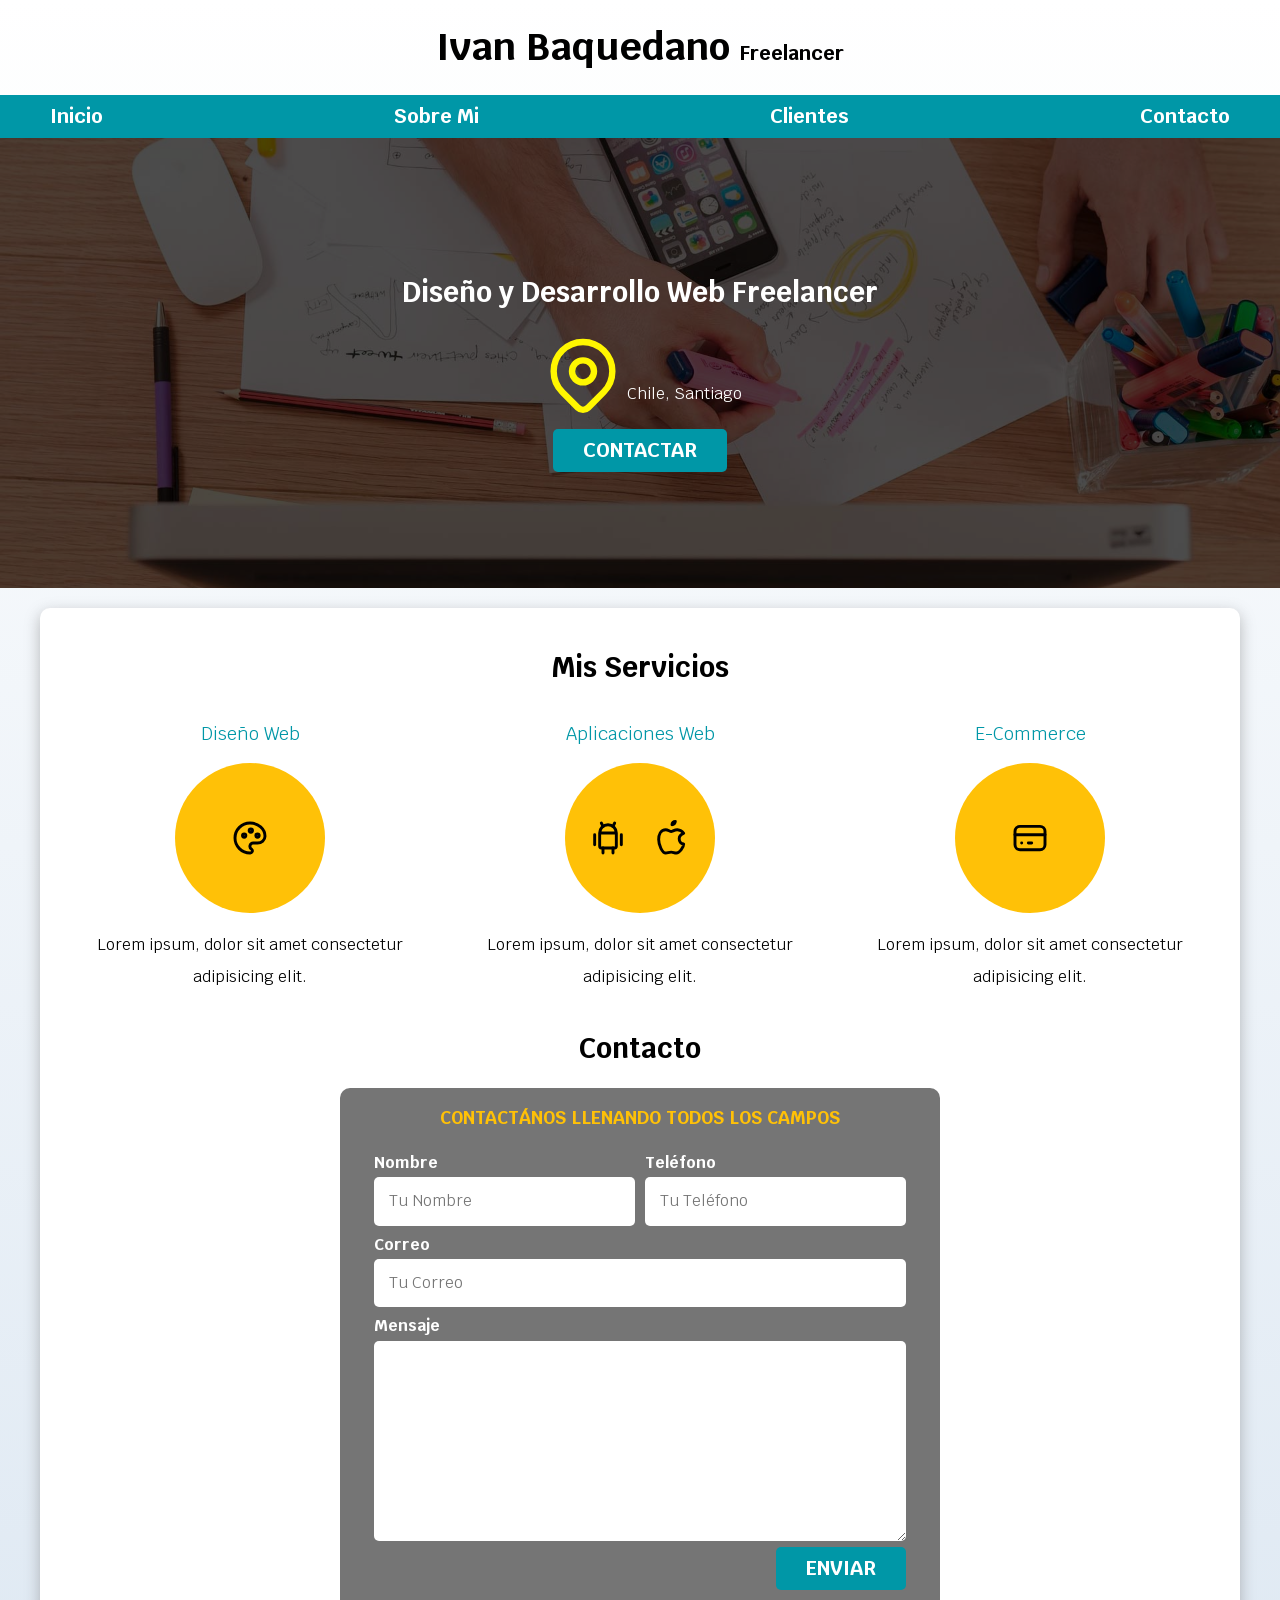
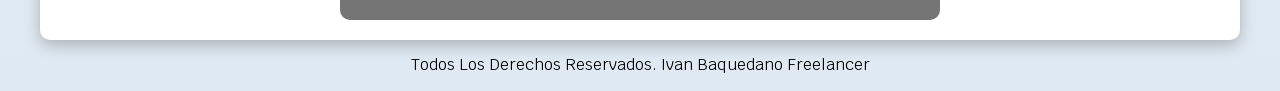
<file: index.html>
<!DOCTYPE html>
<html lang="en">
<head>
    <meta charset="UTF-8">
    <meta name="viewport" content="width=device-width, initial-scale=1.0">
    <title>Diseñador Freelancer</title>
    <link rel="preload" href="css/normalize.css" as="style">
    <link rel="stylesheet" href="css/normalize.css">
    <link rel="preconnect" href="https://fonts.googleapis.com">
<link rel="preconnect" href="https://fonts.gstatic.com" crossorigin>
<link href="https://fonts.googleapis.com/css2?family=Krub:wght@400;700&display=swap" rel="stylesheet">
    <link rel="preload" href="css/styles.css" as="style">
    <link href="css/styles.css" rel="stylesheet">
</head>
<body>
    <header>
        <h1 class="titulo">Ivan Baquedano <span>Freelancer</span></h1>
    </header>
    <div class="nav-bg">
        <nav class="navegacion-principal contenedor">
            <a href="#">Inicio</a>
            <a href="#">Sobre Mi</a>
            <a href="#">Clientes</a>
            <a href="#">Contacto</a>
        </nav>
    </div>
    <section class="hero">
        <div class="contenido-hero">
            <h2>Diseño y Desarrollo Web Freelancer</h2>
            
                <div class="ubicacion">
                    <svg  xmlns="http://www.w3.org/2000/svg"  width="88"  height="88"  viewBox="0 0 24 24"  fill="none"  stroke="#fff700"  stroke-width="1.75"  stroke-linecap="round"  stroke-linejoin="round"  class="icon icon-tabler icons-tabler-outline icon-tabler-map-pin">
                        <path stroke="none" d="M0 0h24v24H0z" fill="none"/>
                        <path d="M9 11a3 3 0 1 0 6 0a3 3 0 0 0 -6 0" />
                        <path d="M17.657 16.657l-4.243 4.243a2 2 0 0 1 -2.827 0l-4.244 -4.243a8 8 0 1 1 11.314 0z" />
                    </svg>
                            <p>Chile, Santiago</p>
                </div>
            <a class="boton" href="#">Contactar</a>
        </div>

    </section>

    <main class="contenedor sombra">
    <h2>Mis Servicios</h2>
    
        <div class="servicios">

            <section class="servicio">
                <h3>Diseño Web</h3>
                    <div class="iconos">
                        <svg  xmlns="http://www.w3.org/2000/svg"  width="40"  height="40"  viewBox="0 0 24 24"  fill="none"  stroke="#000000"  stroke-width="1.75"  stroke-linecap="round"  stroke-linejoin="round"  class="icon icon-tabler icons-tabler-outline icon-tabler-palette">
                            <path stroke="none" d="M0 0h24v24H0z" fill="none"/>
                            <path d="M12 21a9 9 0 0 1 0 -18c4.97 0 9 3.582 9 8c0 1.06 -.474 2.078 -1.318 2.828c-.844 .75 -1.989 1.172 -3.182 1.172h-2.5a2 2 0 0 0 -1 3.75a1.3 1.3 0 0 1 -1 2.25" />
                            <path d="M8.5 10.5m-1 0a1 1 0 1 0 2 0a1 1 0 1 0 -2 0" />
                            <path d="M12.5 7.5m-1 0a1 1 0 1 0 2 0a1 1 0 1 0 -2 0" />
                            <path d="M16.5 10.5m-1 0a1 1 0 1 0 2 0a1 1 0 1 0 -2 0" />
                        </svg>
                    </div>
                <p>Lorem ipsum, dolor sit amet consectetur adipisicing elit.</p>
            </section>
            
            <section class="servicio">
                <h3>Aplicaciones Web</h3>
                    <div class="iconos">
                        <svg  xmlns="http://www.w3.org/2000/svg"  width="40"  height="40"  viewBox="0 0 24 24"  fill="none"  stroke="#000000"  stroke-width="1.75"  stroke-linecap="round"  stroke-linejoin="round"  class="icon icon-tabler icons-tabler-outline icon-tabler-brand-android">
                            <path stroke="none" d="M0 0h24v24H0z" fill="none"/>
                            <path d="M4 10l0 6" />
                            <path d="M20 10l0 6" />
                            <path d="M7 9h10v8a1 1 0 0 1 -1 1h-8a1 1 0 0 1 -1 -1v-8a5 5 0 0 1 10 0" />
                            <path d="M8 3l1 2" /><path d="M16 3l-1 2" />
                            <path d="M9 18l0 3" />
                            <path d="M15 18l0 3" />
                        </svg>

                        <svg  xmlns="http://www.w3.org/2000/svg"  width="40"  height="40"  viewBox="0 0 24 24"  fill="none"  stroke="#000000"  stroke-width="1.75"  stroke-linecap="round"  stroke-linejoin="round"  class="icon icon-tabler icons-tabler-outline icon-tabler-brand-apple">
                            <path stroke="none" d="M0 0h24v24H0z" fill="none"/>
                            <path d="M8.286 7.008c-3.216 0 -4.286 3.23 -4.286 5.92c0 3.229 2.143 8.072 4.286 8.072c1.165 -.05 1.799 -.538 3.214 -.538c1.406 0 1.607 .538 3.214 .538s4.286 -3.229 4.286 -5.381c-.03 -.011 -2.649 -.434 -2.679 -3.23c-.02 -2.335 2.589 -3.179 2.679 -3.228c-1.096 -1.606 -3.162 -2.113 -3.75 -2.153c-1.535 -.12 -3.032 1.077 -3.75 1.077c-.729 0 -2.036 -1.077 -3.214 -1.077z" />
                            <path d="M12 4a2 2 0 0 0 2 -2a2 2 0 0 0 -2 2" />
                        </svg>
                    </div>
                <p>Lorem ipsum, dolor sit amet consectetur adipisicing elit.</p>
            </section>
            
            <section class="servicio">
                <h3>E-Commerce</h3>
                    <div class="iconos">
                        <svg  xmlns="http://www.w3.org/2000/svg"  width="40"  height="40"  viewBox="0 0 24 24"  fill="none"  stroke="#000000"  stroke-width="1.75"  stroke-linecap="round"  stroke-linejoin="round"  class="icon icon-tabler icons-tabler-outline icon-tabler-credit-card">
                            <path stroke="none" d="M0 0h24v24H0z" fill="none"/>
                            <path d="M3 5m0 3a3 3 0 0 1 3 -3h12a3 3 0 0 1 3 3v8a3 3 0 0 1 -3 3h-12a3 3 0 0 1 -3 -3z" />
                            <path d="M3 10l18 0" />
                            <path d="M7 15l.01 0" />
                            <path d="M11 15l2 0" />
                        </svg>
                    </div>
                <p>Lorem ipsum, dolor sit amet consectetur adipisicing elit.</p>
            </section>
        </div> <!-- cierre de servicios -->

        <section>
            <h2>Contacto</h2>

            <form class="formulario">
                <fieldset>
                    <legend>Contactános llenando todos los campos</legend>
                    <div class="contenedor-campos">
                        <div class="campo">
                            <label>Nombre</label>
                            <input class="input-text" type="text" placeholder="Tu Nombre"/>
                        </div>

                        <div class="campo">
                            <label>Teléfono</label>
                            <input class="input-text" type="tel" placeholder="Tu Teléfono"/>
                        </div>

                        <div class="campo">
                            <label>Correo</label>
                            <input class="input-text" type="email" placeholder="Tu Correo"/>
                        </div>

                        <div class="campo">
                            <label>Mensaje</label>
                            <textarea class="input-text"></textarea>
                        </div>
                    </div> <!-- Contenedor de los campos -->

                    <div class="alinear-derecha flex espacio">
                        <input class="boton w-sm-100" type="submit" value="Enviar"/>
                    </div>

                </fieldset>
            </form>
        </section>
    </main>

    <footer class="footer">
        <p>Todos Los Derechos Reservados. Ivan Baquedano Freelancer</p>
    </footer>
    
</body>
</html>
</file>
<file: css/styles.css>
:root{
    --blanco: #ffffff;
    --oscuro: #212121;
    --primario: #FFC107;
    --secundario: #0097A7; 
    --gris: #757575;
    --grisClaro: #DFE9F3;
}

/* Globales */

html {
    font-size: 62.5%;
    box-sizing: border-box; /* Hack para Box Model */
    scroll-snap-type: y mandatory;
}

/** Scroll Snap **/

.servicio,
.navegacion-principal,
.formulario {
    scroll-snap-align: center;
    scroll-snap-stop: always;
}

*, *:before, *:after {
  box-sizing: inherit;
}

body {
    font-size: 16px; /* 1rem = 10px */
    font-family: "Krub", sans-serif;
    background-image: linear-gradient( to top, var(--grisClaro)  0%, var(--blanco) 100% );
}

.contenedor {
    max-width: 120rem;
    margin: 0 auto;
}

.boton {
    background-color: var(--secundario);
    color: var(--blanco);
    padding: 1rem 3rem;
    margin-top: 1rem;
    font-size: 2rem;
    text-decoration: none;
    text-transform: uppercase;
    font-weight: bold;
    border-radius: .5rem;
    width: 90%;
    text-align: center;
    border: none;
}

@media (min-width: 768px) {
    .boton {
        width: auto;
    }
}

.boton:hover {
    cursor: pointer;
}

.sombra {
    -webkit-box-shadow: 0px 5px 15px 0px rgba(112,112,112,0.48);
    -moz-box-shadow: 0px 5px 15px 0px rgba(112,112,112,0.48);
    box-shadow: 0px 5px 15px 0px rgba(112,112,112,0.48); 
    background-color: var(--blanco);
    padding: 2rem;
    border-radius: 1rem;
}

/* Tipografia */

h1 {
    font-size: 3.8rem;
}

h2 {
    font-size: 2.8rem;
}
    
h3 {
    font-size: 1.8rem;
}

h1, h2, h3 {
    text-align: center;
}

/* Titulos */

.titulo span {
    font-size: 2rem;
}

/* Utilidades */

.espacio{
    margin-top: 2rem;
}

.w-sm-100 {
    width: 100%;
}
@media (min-width: 768px) {
    .w-sm-100 {
        width: auto;
    }
}

.flex {
    display: flex;
}

.alinear-derecha {
    justify-content: flex-end;
}

/* Navegacion Principal */

.nav-bg {
    background-color: var(--secundario);
    color: var(--blanco);
}

.navegacion-principal {
    display: flex;
    flex-direction: column;
}

@media (min-width: 768px) {
    .navegacion-principal {
        flex-direction: row;
        justify-content: space-between;
    }
}

.navegacion-principal a {
    display: block;
    text-align: center;
    color: var(--blanco);
    text-decoration: none;
    font-size: 2rem;
    font-weight: 700;
    padding: 1rem;
}

.navegacion-principal a:hover {
    background-color: var(--primario);
    color: var(--oscuro);
}

@media (min-width: 480px) {
    h1 {

    }
}

@media (min-width: 768px) {
    h1 {

    }
}

/* Hero */

.hero {
    background-image: url(../img/hero.jpg);
    background-repeat: no-repeat;
    background-size: cover;
    height: 450px;
    position: relative;
    margin-bottom: 2rem;
}

.contenido-hero {
    position: absolute;
    background-color: rgba( 0, 0, 0, .7 ); /** Sintaxis Anterior**/
    background-color: rgb( 0 0 0 / 70% ); /** Nueva Sintaxis**/
    width: 100%;
    height: 100%;

    display: flex;
    flex-direction: column;
    align-items: center;
    justify-content: center;
}

.contenido-hero h2,
.contenido-hero p {
    color: var(--blanco)
}

.contenido-hero .ubicacion {
    display: flex;
    align-items: flex-end;  
}

/* Servicios */
@media (min-width: 768px) {
    .servicios {
    display: grid;
    grid-template-columns: 1fr 1fr 1fr;
    column-gap: 1rem;
    }
}

.servicio {
    display: flex;
    flex-direction: column;
    align-items: center;
}

.servicio h3 {
    color: var(--secundario);
    font-weight: normal;
}

.servicio p {
    line-height: 2;
    text-align: center;
}

.servicio .iconos {
    height: 15rem;
    width: 15rem;
    background-color: var(--primario);
    border-radius: 50%;
    display: flex;
    justify-content: space-evenly;
    align-items: center;
}

/* Contacto */

.formulario {
    background-color: var(--gris);
    width: min( 60rem, 100% ); /* Utilizar el valor mas pequeño */
    margin: 0 auto;
    padding: 2rem;
    border-radius: 1rem;
}

.formulario fieldset {
    border: none;
}

.formulario legend {
    text-align: center;
    font-size: 1.8rem;
    text-transform: uppercase;
    font-weight: 700;
    margin-bottom: 2rem;
    color: var(--primario);
}

@media (min-width: 768px ) {
    .contenedor-campos {
        display: grid;
        grid-template-columns: repeat(2, 1fr);
        grid-template-rows: auto auto 20rem;
        column-gap: 1rem;
}
}

.campo:nth-child(3),
.campo:nth-child(4) {
    grid-column: 1 / 3;
}

.campo {
    margin-bottom: 1rem;
}

.campo label {
    color: var(--blanco);
    font-weight: bold;
    margin-bottom: .5rem;
    display: block;
}

.campo textarea {
    height: 20rem;
}

.input-text {
    width: 100%;
    border: none;
    padding: 1.5rem;
    border-radius: .5rem;
}

/** Footer **/

.footer {
    text-align: center;
}
</file>
